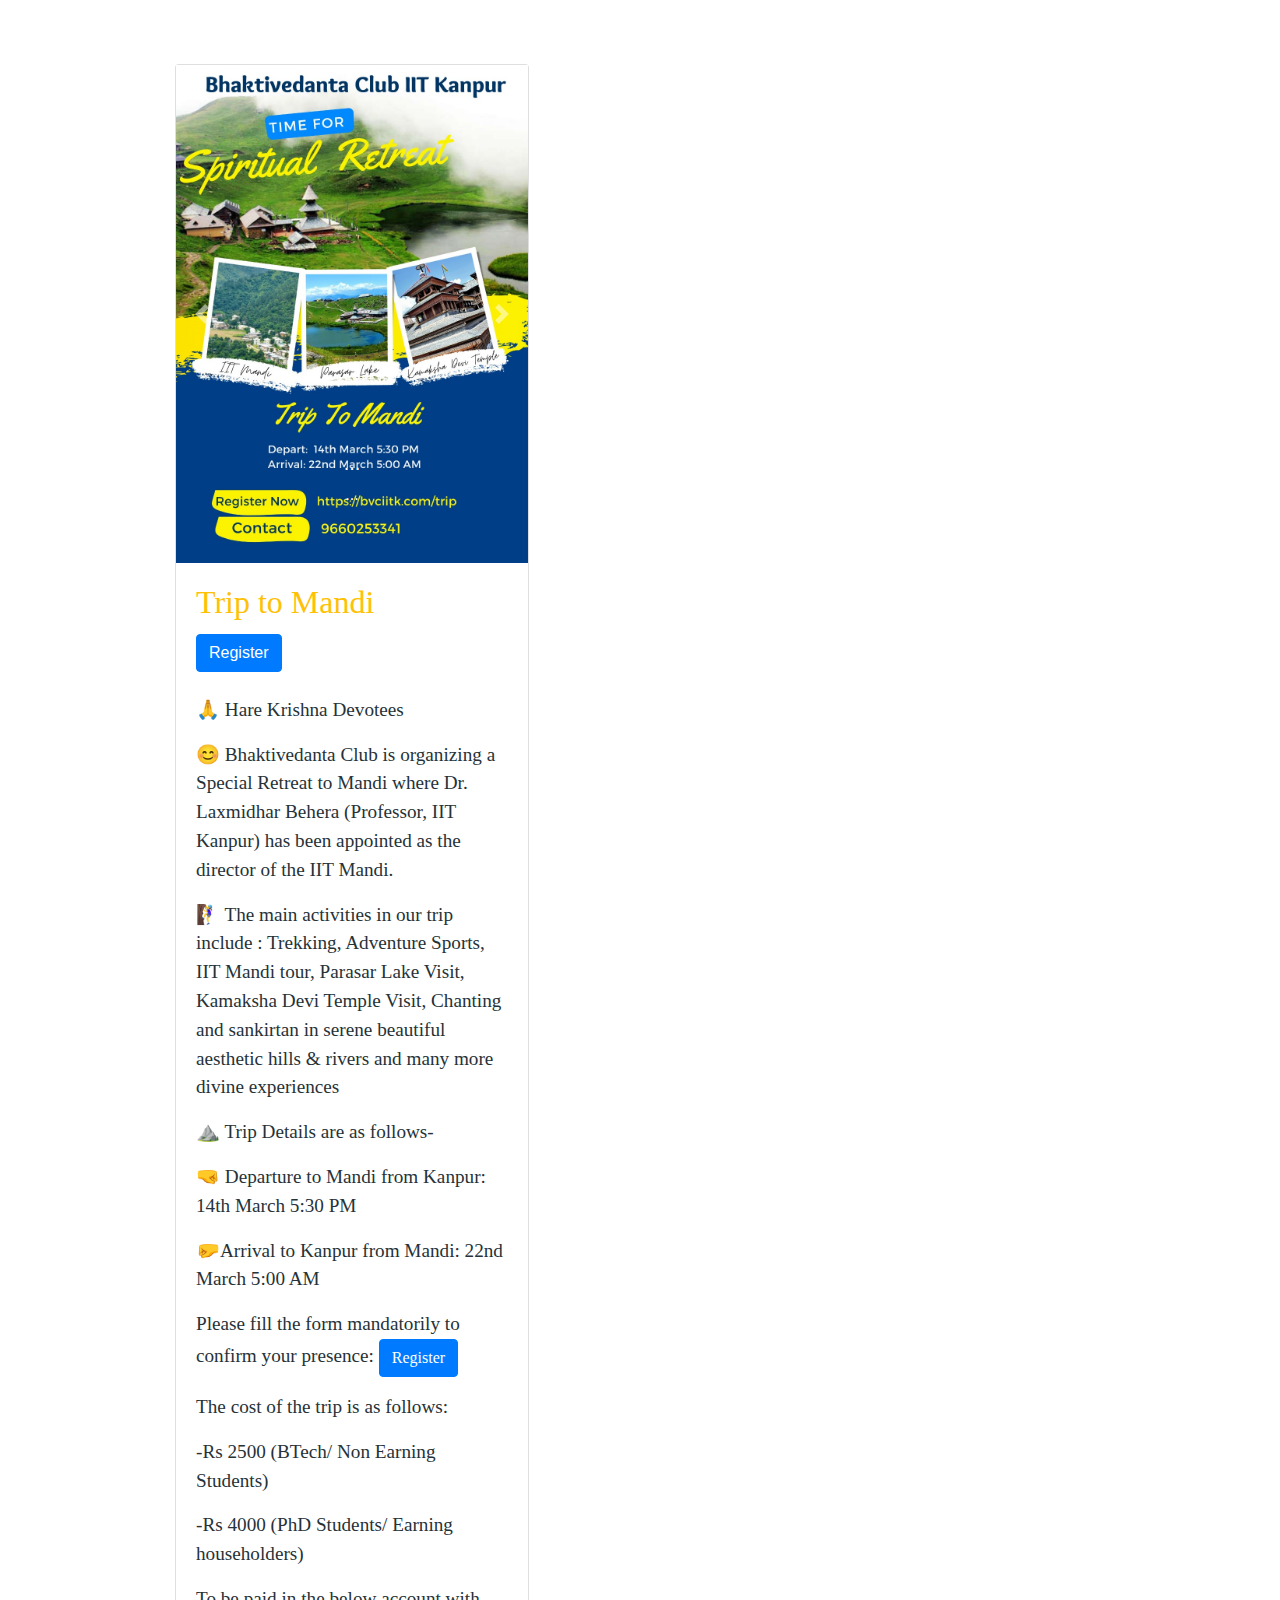
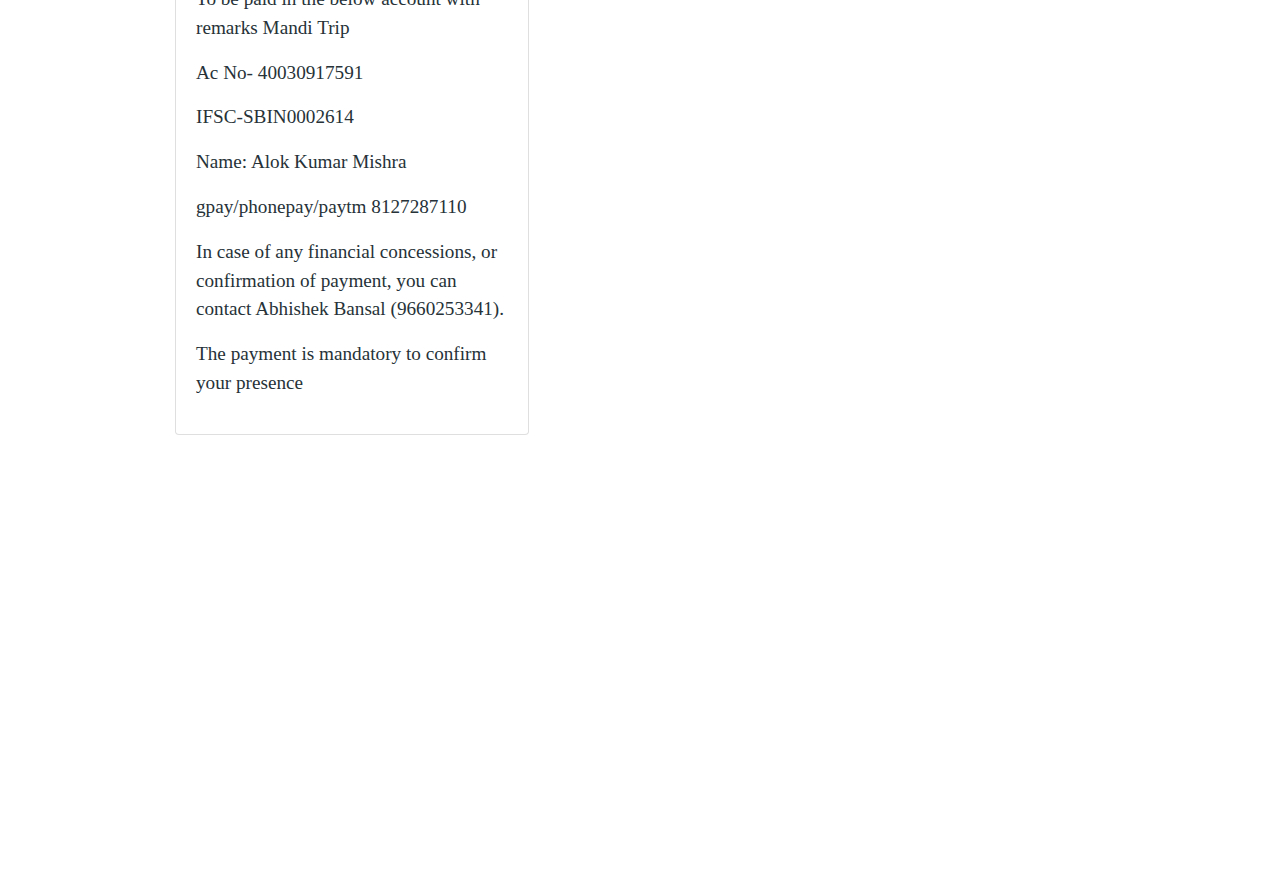
<file: trip/index.html>
<!DOCTYPE html>
<html lang="en">
<head>
    <meta charset="utf-8">
    <title>Mandi Trip</title>
    <link rel="icon" type="text/css" href="https://i.imgur.com/bMfSAUR.png">
    <meta name="viewport" content="width=device-width, initial-scale=1, shrink-to-fit=no">

    <link rel="preconnect" href="https://fonts.gstatic.com">
    <link href="https://fonts.googleapis.com/css2?family=Merriweather:ital,wght@1,300;1,400&display=swap" rel="stylesheet">
    <link href="https://fonts.googleapis.com/css?family=Lora:400,400i,700,700i&display=swap" rel="stylesheet">
    <link href="https://fonts.googleapis.com/css?family=Abril+Fatface&display=swap" rel="stylesheet">
    <link href="https://fonts.googleapis.com/css2?family=Libre+Baskerville:ital,wght@0,400;0,700;1,400&display=swap" rel="stylesheet">

    <link href="https://fonts.googleapis.com/css2?family=Crimson+Text:ital@0;1&display=swap" rel="stylesheet">

    <link rel="stylesheet" type="text/css" href="https://cdnjs.cloudflare.com/ajax/libs/twitter-bootstrap/4.3.1/css/bootstrap.min.css">
    <link href="https://maxcdn.bootstrapcdn.com/font-awesome/4.2.0/css/font-awesome.min.css" rel="stylesheet">

    <link rel="stylesheet" type="text/css" href="https://byciitp.github.io/assets/css/open-iconic-bootstrap.min.css">
    <link rel="stylesheet" type="text/css" href="https://byciitp.github.io/assets/css/animate.css">

    <link rel="stylesheet" type="text/css" href="https://byciitp.github.io/assets/css/style.css">
    <link rel="stylesheet" type="text/css" href="https://byciitp.github.io/assets/css/radhastami.css">
    <link rel="stylesheet" type="text/css" href="https://byciitp.github.io/assets/css/meet.css">
    <link rel="stylesheet"    href="https://cdnjs.cloudflare.com/ajax/libs/animate.css/4.1.1/animate.min.css"/>

    <link rel="stylesheet" href="https://byciitp.github.io/assets/css/all.min.css">

</head>
<body style="padding-bottom: 200px">

<div style="margin: 5%; margin-bottom: 100px; padding-bottom: 100px;" class="row">
    <div class="col-lg-1 col-sm-12 col-xs-12"></div>
    <div class="col-lg-4 col-sm-12 col-xs-12">
        <div class="card" style="">
            <div id="card-img-top carouselExampleControls" class="carousel slide" data-ride="carousel" data-interval="3000">
                <div class="carousel-inner">
                    <div class="carousel-item active">
                        <img class="event-carousel-image d-block w-100 mx-auto img-fluid" style="height: 70% !important;" src="../images/trip.jpeg" alt="First slide" />
                        <div class="carousel-caption d-none d-md-block">
                            <h5>...</h5>
                            <p>...</p>
                        </div>
                    </div>
                    <a class="carousel-control-prev danger" href="#carouselExampleControls" role="button" data-slide="prev">
                        <span class="carousel-control-prev-icon" aria-hidden="true"></span>
                        <span class="sr-only">Previous</span>
                    </a>
                    <a class="carousel-control-next danger" href="#carouselExampleControls" role="button" data-slide="next">
                        <span class="carousel-control-next-icon" aria-hidden="true"></span>
                        <span class="sr-only">Next</span>
                    </a>
                </div>
            </div>
            <!-- <img class="card-img-top" src="https://i.imgur.com/uTgglDL.jpg" alt="Sravanam Image"> -->
            <div class="card-body">
                <h5 class="card-title text-warning h2" style="font-family: 'Pacifico', cursive;">Trip to Mandi</h5>
                <a href="#register" class="btn btn-primary">Register</a>
                <br />
                <br />
                <div id="event-desc" class="card-text" style="color: #263238; font-family: 'Dancing Script', cursive; font-size: 1.2rem;">
                    <p>🙏 Hare Krishna Devotees </p>
                    <p></p>
                    <p>😊 Bhaktivedanta Club is organizing a Special Retreat to Mandi where Dr. Laxmidhar Behera (Professor, IIT Kanpur) has been appointed as the director of the IIT Mandi.</p>
                    <p></p>
                    <p>🧗‍♀️ The main activities in our trip include : Trekking, Adventure Sports, IIT Mandi tour, Parasar Lake Visit, Kamaksha Devi Temple Visit, Chanting and sankirtan in serene beautiful aesthetic hills & rivers and many more divine experiences</p>
                    <p></p>
                    <p>⛰️ Trip Details are as follows-</p>
                    <p>🤜 Departure to Mandi from Kanpur: 14th March 5:30 PM</p>
                    <p>🤛Arrival to Kanpur from Mandi: 22nd March 5:00 AM</p>
                    <p></p>
                    <p>Please fill the form mandatorily to confirm your presence: <a href="#register" class="btn btn-primary">Register</a></p>
                    <p></p>
                    <p>The cost of the trip is as follows:</p>
                    <p>-Rs 2500 (BTech/ Non Earning Students)</p>
                    <p>-Rs 4000 (PhD Students/ Earning householders)</p>
                    <p></p>
                    <p>To be paid in the below account with remarks Mandi Trip</p>
                    <p></p>
                    <p>Ac No- 40030917591</p>
                    <p>IFSC-SBIN0002614</p>
                    <p>Name: Alok Kumar Mishra</p>
                    <p>gpay/phonepay/paytm 8127287110</p>
                    <p></p>
                    <p>In case of any financial concessions, or confirmation of payment, you can contact Abhishek Bansal (9660253341).</p>
                    <p></p>
                    <p>The payment is mandatory to confirm your presence</p>
                </div>
            </div>
        </div>
    </div>

    <div id="register" class="col-lg-7 col-sm-12 col-xs-12">
        <iframe src="https://docs.google.com/forms/d/e/1FAIpQLSeVkLilHfv0srU883OiyNWhv4hV6XdFkR8a2W6bUPVdwnoZuw/viewform?embedded=true" scrolling="no" width="100%" height="2000vh" frameborder="0" marginheight="0" marginwidth="0">Loading…</iframe>
    </div>

</div>

<script type="text/javascript" src="https://code.jquery.com/jquery-3.3.1.min.js"></script>

<script type="text/javascript" src="https://cdnjs.cloudflare.com/ajax/libs/twitter-bootstrap/4.3.1/js/bootstrap.bundle.min.js"></script>


</body>
</html>
</file>
